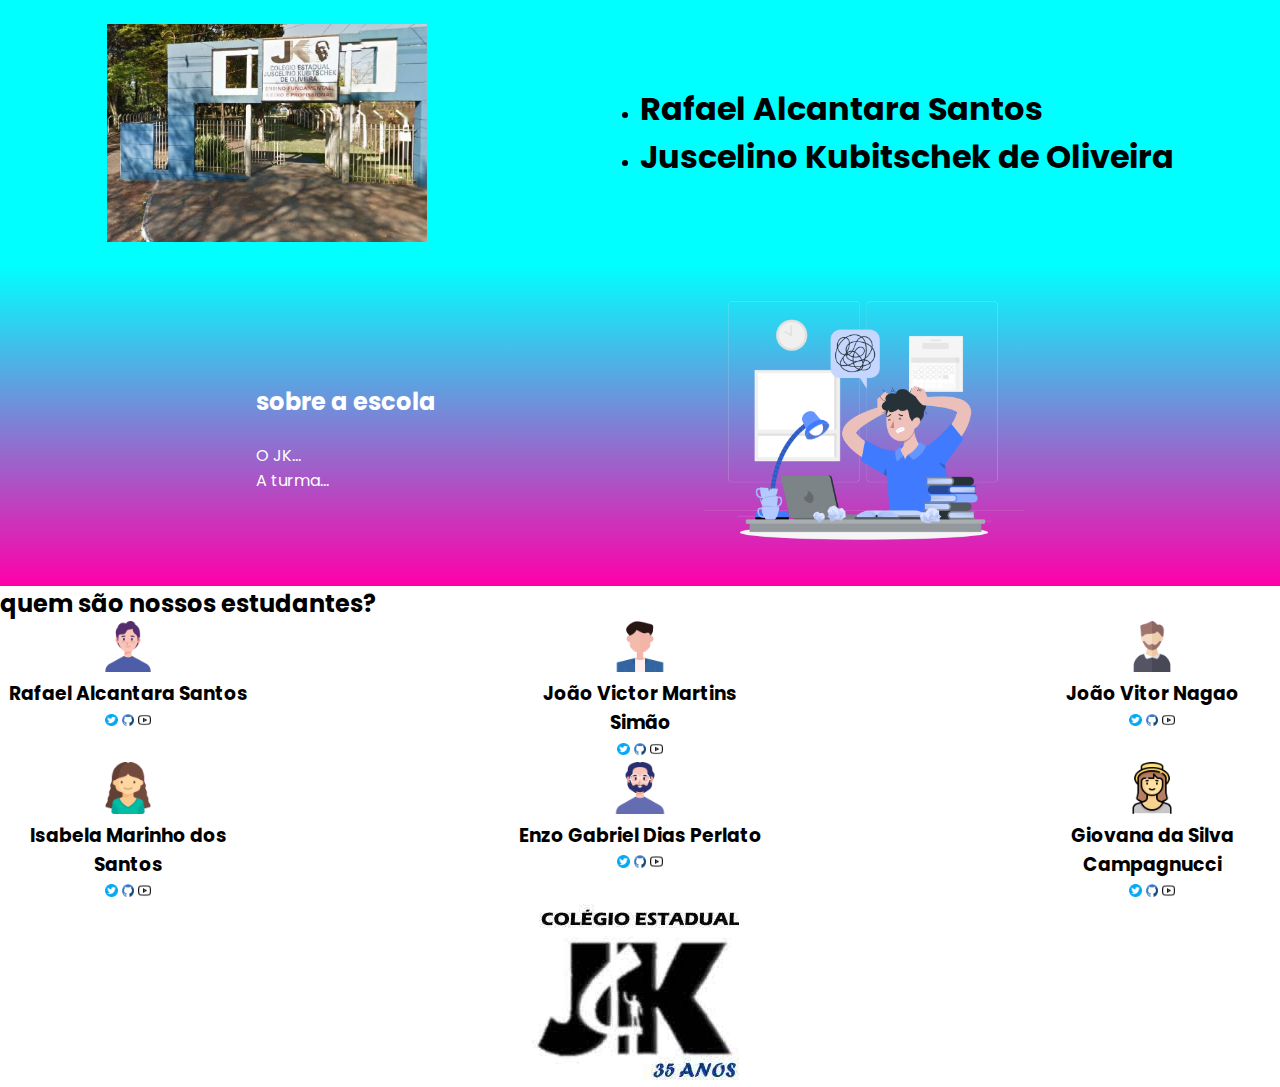
<file: index.html>
<!DOCTYPE html>
<html lang="en">
<head>
    <meta charset="UTF-8">
    <meta http-equiv="X-UA-Compatible" content="IE=edge">
    <meta name="viewport" content="width=>, initial-scale=1.0">
    <title>Document</title>
    <link rel="preconnect" href="https://fonts.googleapis.com">
<link rel="preconnect" href="https://fonts.gstatic.com" crossorigin>
<link href="https://fonts.googleapis.com/css2?family=Poppins&display=swap" rel="stylesheet">
<link rel="stylesheet" href="style.css">
</head>



<body>
        <header class="cabeçalho">
            <img class="cabeçalho-imagem" src="imagem1.jpg" alt="imagem1">
        
    <ul class="cabeçalho-lista">
        <li class="cabeçalho-lista-item"><h1>Rafael  Alcantara  Santos</h1> </li>
        <li class="cabeçalho-lista-item"><h1> Juscelino  Kubitschek de  Oliveira </h1></li>
    </ul>
    </header>

    
    <section class="escola">
    <div class="escola-div-conteudo">
    
        <h2 class="escola-titulo">sobre a escola</h2>
        <p class="escola-texto-um">O JK...</p>
        <p class="escola-texto-dois">A turma...</p>
        </div>

    <img class="escola-imagem" src="imagem2.png" alt="imagem2">

</section>


<section class="estudante">

    <h2 class="estudante-titulo">quem são nossos estudantes?</h2>

<div class="estudante-todos">


    <div class="estudante-div">
    <img class="estudante-imagem"src="rafa.png" alt="rafa">
    <h3>Rafael Alcantara Santos </h3>
    <a href=""><img class="estudante-icone"src="twitter.png" alt="twitter"></a>
   <a href="https://github.com/AlcantaraRafa/Site-escola"><img class="estudante-icone"src="github.png" alt="github"></a>
   <a href="https://www.youtube.com/channel/UCo-SyplR7M1ZC1w0YhwMa8w"><img class="estudante-icone"src="youtube.png" alt="instagram"></a>
    </div>


<span></span>


    <div class="estudante-div">
    <img class="estudante-imagem"src="martins.png" alt="masrtins">
    <h3>João Victor Martins Simão </h3>
    <a href=""><img class="estudante-icone"src="twitter.png" alt="twitter"></a>
    <a href="https://github.com/joaovictorms18/Site-escola-"><img class="estudante-icone"src="github.png" alt="github"></a>
    <a href="https://www.youtube.com/@courtesyas"><img class="estudante-icone"src="youtube.png" alt="instagram"></a>
    </div>


<span></span>


    <div class="estudante-div">
        <img class="estudante-imagem"src="nagao.png" alt="nagao">
        <h3>João Vitor Nagao </h3>
       <a href=""><img class="estudante-icone"src="twitter.png" alt="twitter"></a>
        <a href="https://github.com/jvnagaoo/site-escola"><img class="estudante-icone"src="github.png" alt="github"></a>
       <a href="https://www.youtube.com/@LivesAlanzoka"> <img class="estudante-icone"src="youtube.png" alt="instagram"></a>
        </div>
    



        <div class="estudante-div">
            <img class="estudante-imagem"src="isa.png" alt="isa">
            <h3>Isabela Marinho dos Santos </h3>
            <a href=""><img class="estudante-icone"src="twitter.png" alt="twitter"></a>
            <a href="https://github.com/marinhoisa/site-escola"><img class="estudante-icone"src="github.png" alt="github"></a>
            <a href="https://www.youtube.com/@Loud_tayhuhu"><img class="estudante-icone"src="youtube.png" alt="instagram"></a>
            </div>
        

<span></span>


            <div class="estudante-div">
                <img class="estudante-imagem"src="enzo.png" alt="enzo">
                <h3>Enzo Gabriel Dias Perlato </h3>
                <a href=""><img class="estudante-icone"src="twitter.png" alt="twitter"></a>
               <a href="https://github.com/EnzoGD/Site-Escola"> <img class="estudante-icone"src="github.png" alt="github"></a>
                <a href="https://www.youtube.com/c/felps"><img class="estudante-icone"src="youtube.png" alt="instagram"></a>
                </div>
          

            <span></span>

                <div class="estudante-div">
                    <img class="estudante-imagem"src="gi.png" alt="gi">
                    <h3>Giovana da Silva Campagnucci </h3>
                    <a href=""><img class="estudante-icone"src="twitter.png" alt="twitter"></a>
                    <a href="https://github.com/GiovanaSC/site-escola"><img class="estudante-icone"src="github.png" alt="github"></a>
                   <a href="https://www.youtube.com/@VikingOfSouth"><img class="estudante-icone"src="youtube.png" alt="instagram"></a>
                    </div>

                </div>



</section>


<footer class="rodape">
<img src="jk.jpeg" alt="jk">

</footer>


</body>
</html>
</file>
<file: style.css>
*{
    margin: 0;
    padding: 0;
    font-family: 'Poppins', sans-serif;

}

.cabeçalho{
    background-color: aqua;
    color: black;
    display: flex;
    justify-content: space-around;
    padding: 24px 0;
    align-items: center;
}


.cabeçalho-imagem{
    width: 25%;
    
}


cabeçalho-lista-item{
    display: inline-block;

}

.escola-imagem{width: 25%;}

.escola{
    display: flex;
    color: white;
    background-image: linear-gradient( aqua, rgb(255, 0, 170) );
    justify-content: center;
    align-items: center;
}

.escola-div-conteudo{
    width: 35%;
}

.escola-titulo{
    padding: 24px 0;
}

.estudante-imagem{
    width: 20%;
}

.estudante-icone{
width: 5%;

}

.estudante-div{
text-align: center;

}

.estudante-todos{

    display: grid;
    grid-template-columns: 20% 20% 20% 20% 20%;
    
}

.rodape{
    text-align: center;

}
</file>
